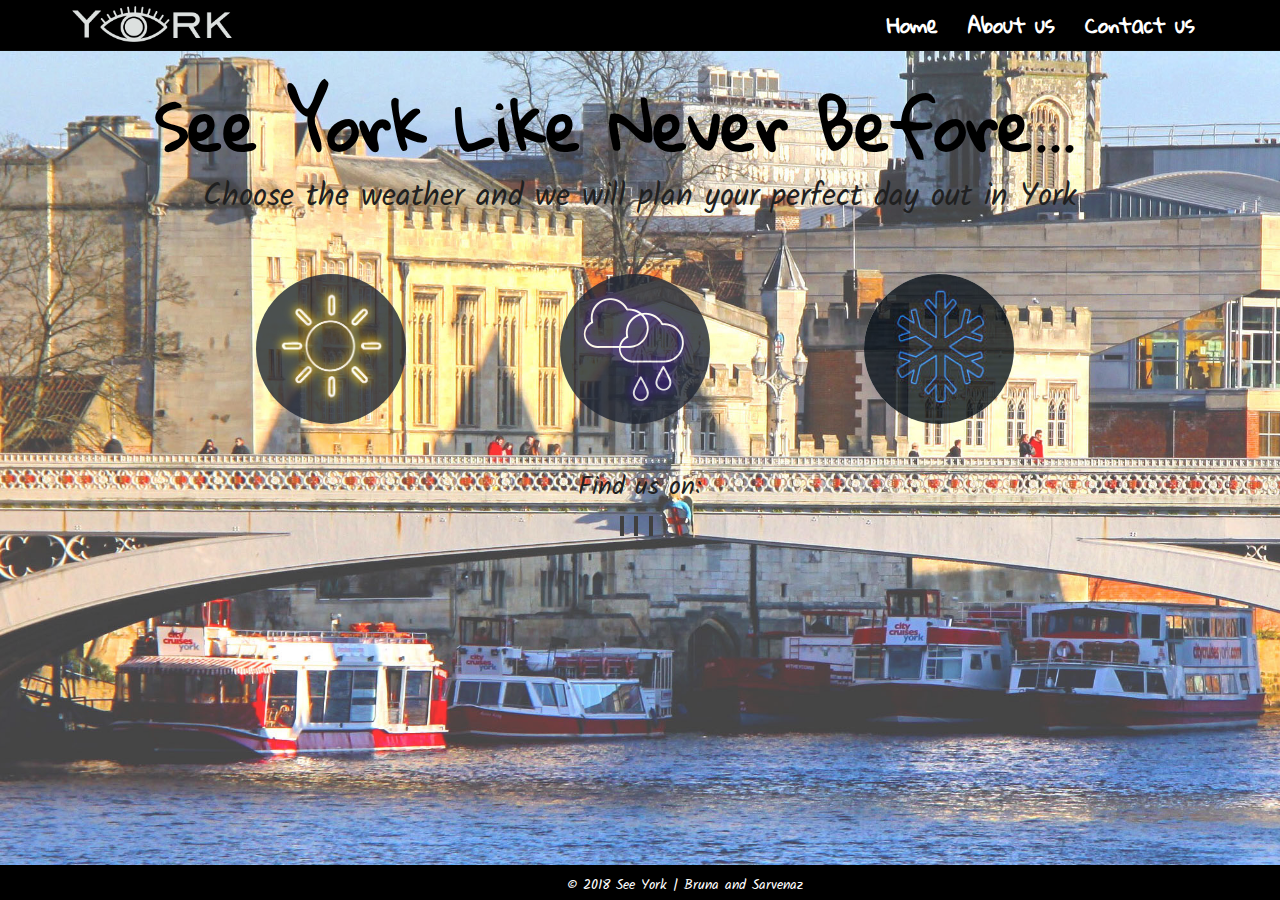
<file: index.html>
<!DOCTYPE html>
  <html>
    <head>
        <title>See York!</title>
        <!-- icon for title -->
        <link rel="icon" href="eye_icon.jpg" type="image/gif" sizes="18x18">
        <!-- bootstrap-css -->
        <link href ="css/bootstrap.css" type="text/css" rel="stylesheet">
        <!-- css -->
        <link href="css/main.css" rel="stylesheet" type="text/css">
        <!-- fonts go here -->
        <link href="https://fonts.googleapis.com/css?family=Gloria+Hallelujah" rel="stylesheet">
        <link href="https://fonts.googleapis.com/css?family=Kalam" rel="stylesheet">
        <!-- font icons -->
        <link href="https://use.fontawesome.com/releases/v5.5.0/css/all.css" rel="stylesheet" integrity="sha384-B4dIYHKNBt8Bc12p+WXckhzcICo0wtJAoU8YZTY5qE0Id1GSseTk6S+L3BlXeVIU" crossorigin="anonymous">
        <!-- making it mobile friendly -->
        <meta content='width=device-width, initial-scale=1.0, maximum-scale=1.0, user-scalable=0' name='viewport' />
        <meta name="viewport" content="width=device-width" />
        <!-- jQuery library -->
        <script src="http://code.jquery.com/jquery-3.2.1.min.js"></script>
    </head>
    <body>
      <!-- header -->
      <header>
          <!-- navigation bar goes here -->
          <nav class="navbar navbar-default navbar-inverse navbar-fixed-top">
            <div class="container">
              <div class="brand-bar" href="#page-top">
              </div>
              <ul class="nav navbar-nav">
                <li><a href="index.html">Home</a>
                </li>
                <li><a href="about_us.html">About us</a>
                </li>
                <li><a href="contact_us.html">Contact us</a>
                </li>
              </ul>
          </div>
        </nav>
    </header>
    <!-- welcome text -->
    <div class="col-md-10 col-md-offset-1">
      <div class="container-fluid">
            <h1>See York Like Never Before...</h1>
            <h2>Choose the weather and we will plan your perfect day out in York</h2>
      </div>
    <!-- circles -->
    <div class="circles">
        <a href="">
          <img id="sun" class="img-circle" src="home_sun.jpg">
        </a>
        <a href="">
          <img id="rain" class="img-circle" src="home_rain.jpg">
        </a>
        <a href="">
          <img id="snow" class="img-circle" src="home_snow.jpg">
        </a>
    </div>
    <!-- social -->
    <div class="find_us">
      <div>
        <h3>Find us on:</h3>
      </div>
      <div class="col-md-10 col-md-offset-1">
        <div class="social">
          <ul>
            <li><a href="https://facebook.com"><i class="fab fa-facebook-f"></i></a></li>
            <li><a href="https://twitter.com"><i class="fab fa-twitter"></i></a></li>
            <li><a href="https://instagram.com"><i class="fab fa-instagram"></i></a></li>
          </ul>
        </div>
      </div>
  </div>
    <!-- footer-->
    <div class ="footer">
      <div class = "container">
      <p>© 2018 See York | Bruna and Sarvenaz</p>
      </div>
    </div>
  </body>
 </html>
</file>
<file: css/main.css>
html {
  background: url("../home_bg1.jpg") no-repeat center center fixed;
  background-size: cover;
  -webkit-text-size-adjust: 100%;
  -ms-text-size-adjust: 100%;
  -webkit-background-size: cover;
  -moz-background-size: cover;
  -o-background-size: cover;
}

body {
  background-color: transparent;
  overflow: hidden;
  width: 100%;
  min-height: 100%;
  position: absolute;
  top: 0;
  left: 0;
  margin: 0;
  background: rgba(255,255,255,.2);
  text-align: center;
}

@media screen and (max-width: 800px) {
    body {
        background-size: contain;
    }
}

h1 {
    color: black;
    font-family: 'Gloria Hallelujah', cursive;
    padding: 70px 50px 0px 0px;
    font-size: 5vw;
    font-weight: bold;
}

@media screen and (max-width: 800px) {
  h1 {
    width: 100%;
    margin-top: 150px;
  }
}

h2 {
  font-family: 'Kalam', cursive;
  font-size: 2.4vw;
  color: #202020;
  text-align: center;
  font-weight: 500;
}

h3 {
  font-family: 'Kalam', cursive;
  font-size: 2vw;
  color: #202020;
  text-align: center;
  font-weight: 500;
  margin-top: 50px;
}
/* Navbar */

.navbar-nav > li > a {
	font-family: "Gloria Hallelujah", cursive;
  font-size: 20px;
  font-weight: 600;
  color: white !important;
}

.navbar-nav {
  min-height: 30px !important;
  float: right;
}

.navbar-default {
  background-color: black;
}

li:hover {
  background-color: gray !important;
}

.brand-bar {
  background-repeat: no-repeat;
  background-position: left center;
  background-size: 100%;
  float: left;
  height: 45px;
  margin: 2px;
  padding: 5px 80px 5px 80px;
  line-height: 20px;
}

.navbar-inverse .brand-bar {
  background-image: url(../logo.png);
}

/* circles */

.img-circle {
  height: 200px;
  width: 200px;
  margin: 0px 80px 0px 70px;
  background-color: white;
  border-radius: 50%;
  opacity: 0.8;
}

.circles {
  align-items: center;
  margin-top: 50px;
}

@media screen and (max-width:1500px) {
  .circles {
    width: 100%;
  }
  .img-circle {
    height: 150px;
    width: 150px;
  }
}
@media screen and (max-width:800px) {
  .circles {
    width: 100%;
  }
  .img-circle {
    height: 50px;
    width: 50px;
  }
}
/* social */

.find_us {
  align-items: center;
  margin-top: 30px;
}

}
@media screen and (max-width:800px) {
  .find_us {
    width: 100%;
    margin-top: 1%;
    margin-bottom: 2%;
  }
  .social {
    margin-top: 2%;
    margin-bottom: 0;
    width: 100%;
  }
}

.social {
  align-items: center;
  margin-top: 0px;
}

.social ul {
    padding: 0;
    margin: 0;
}

.social ul li {
    display:inline-grid;
    margin: 0 .5em 0 0;
}

.social ul li a {
    text-align: center;
}

.social ul li a i.fab.fa-facebook-f, .social ul li a i.fab.fa-twitter, .social ul li a i.fab.fa-instagram {
    height: 30px;
    width: 30px;
    border: solid 2px #404040;
    line-height: 29px;
    transition: 0.5s all;
    background-color: #9F9B9B;
    -webkit-transition: 0.5s all;
    -moz-transition: 0.5s all;
    -o-transition: 0.5s all;
    -ms-transition: 0.5s all;
}

.social ul li a i.fab.fa-facebook-f:hover {
  border: solid 2px #55acee;
	color: #154360;
}

.social ul li a i.fab.fa-twitter:hover {
	border: solid 2px #55acee;
	color: #154360;
}

.social ul li a i.fab.fa-instagram:hover {
	border: solid 2px #55acee;
	color: #154360;
}

/* circles */

#rain:hover {
-webkit-transform: scale(1.25);
-moz-transform: scale(1.25);
-o-transform: scale(1.25);
transform: scale(1.25);
-webkit-transform-origin: center;
-moz-transform-origin: center;
-o-transform-origin: center;
transform-origin: center;
opacity: 1;
}

#snow:hover {
-webkit-transform: scale();
-moz-transform: scale(1.25);
-o-transform: scale(1.25);
transform: scale(1.25);
-webkit-transform-origin: center;
-moz-transform-origin: center;
-o-transform-origin: center;
transform-origin: center;
opacity: 1;
}

#sun:hover {
-webkit-transform: scale(1.25);
-moz-transform: scale(1.25);
-o-transform: scale(1.25);
transform: scale(1.25);
-webkit-transform-origin: center;
-moz-transform-origin: center;
-o-transform-origin: center;
transform-origin: center;
opacity: 1;
}

/* Footer */

@media screen and (max-width: 800px) {
    .footer {
        height: 45px !important;
    }
}

.footer {
  position: fixed;
  left: 0;
  bottom: 0;
  width: 100%;
  height: 10px;
  background-color: black;
  text-align: center;
  color: white;
  z-index: 1;
  padding: 10px 100px 25px 100px;
}

.footer p {
  margin: 0;
  font-family: 'Kalam', cursive;
}

* {
  -webkit-box-sizing: border-box;
  -moz-box-sizing: border-box;
  box-sizing: border-box;
}
</file>
